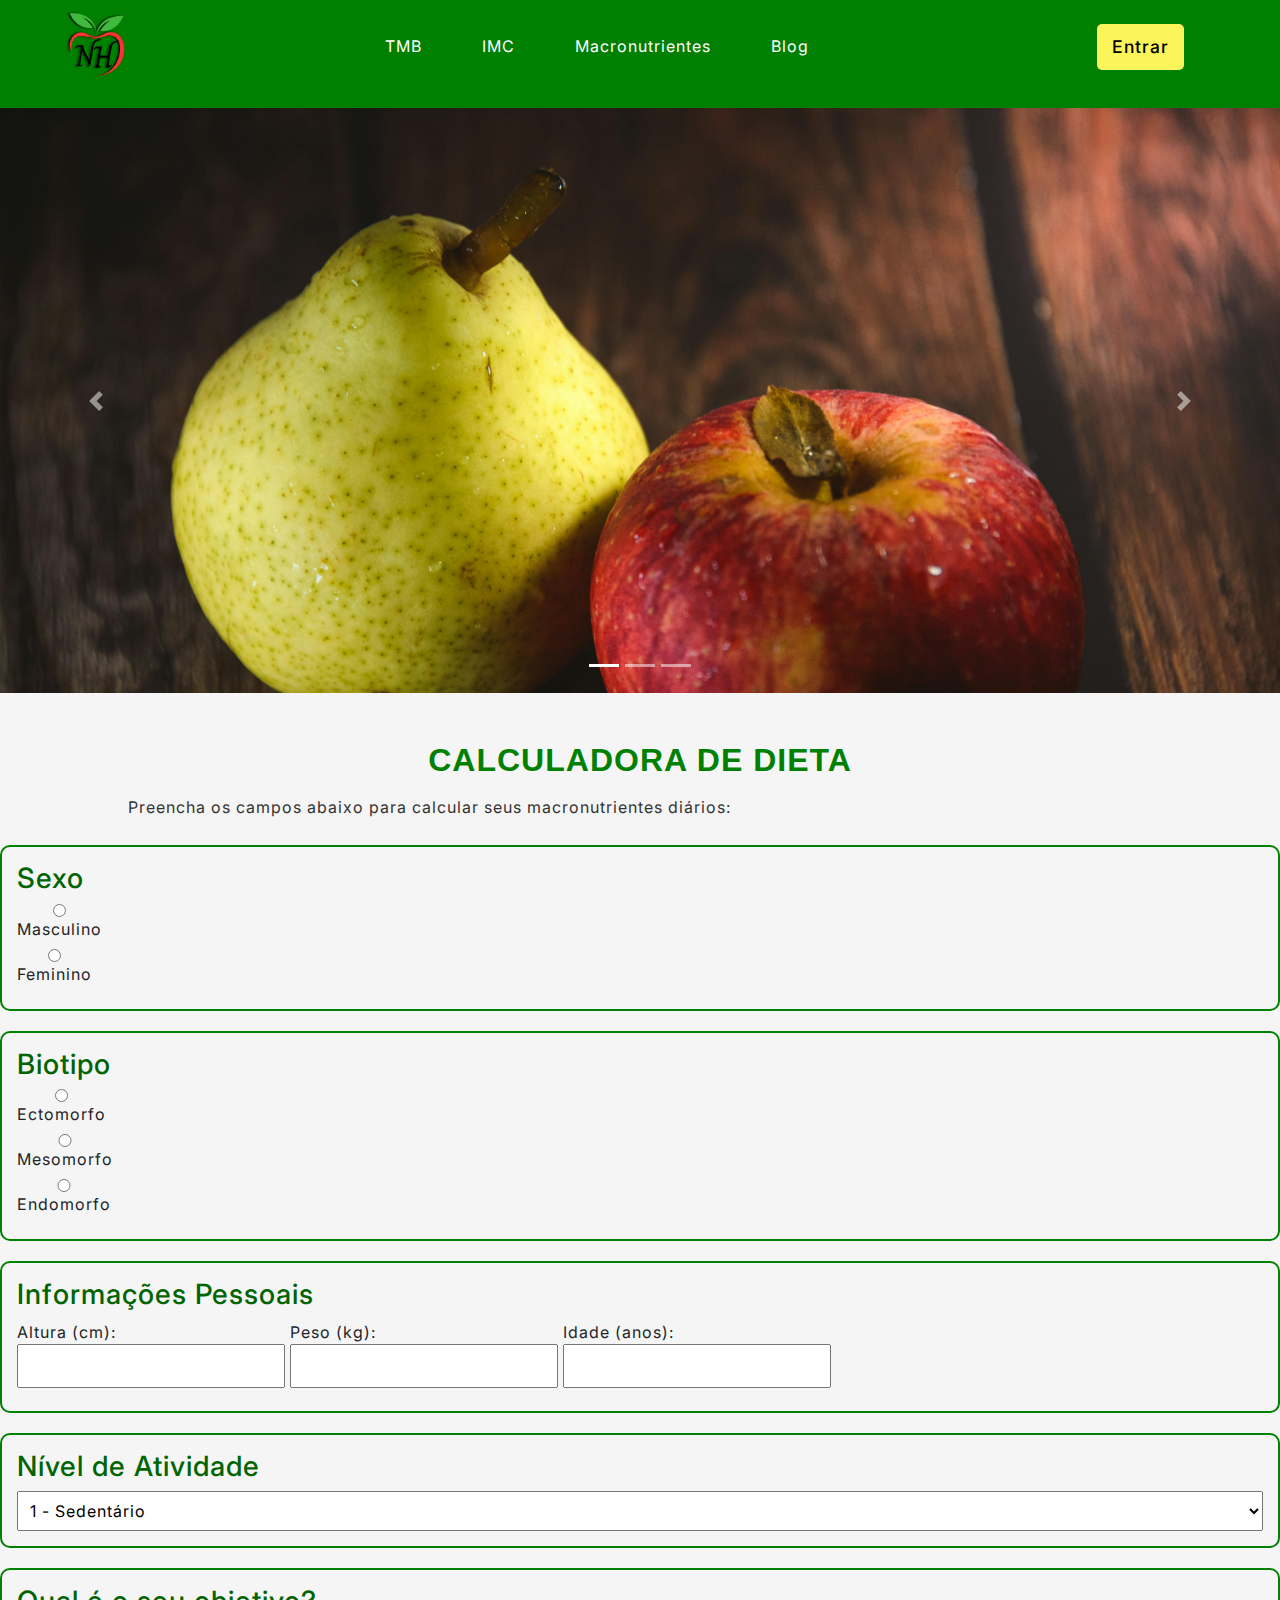
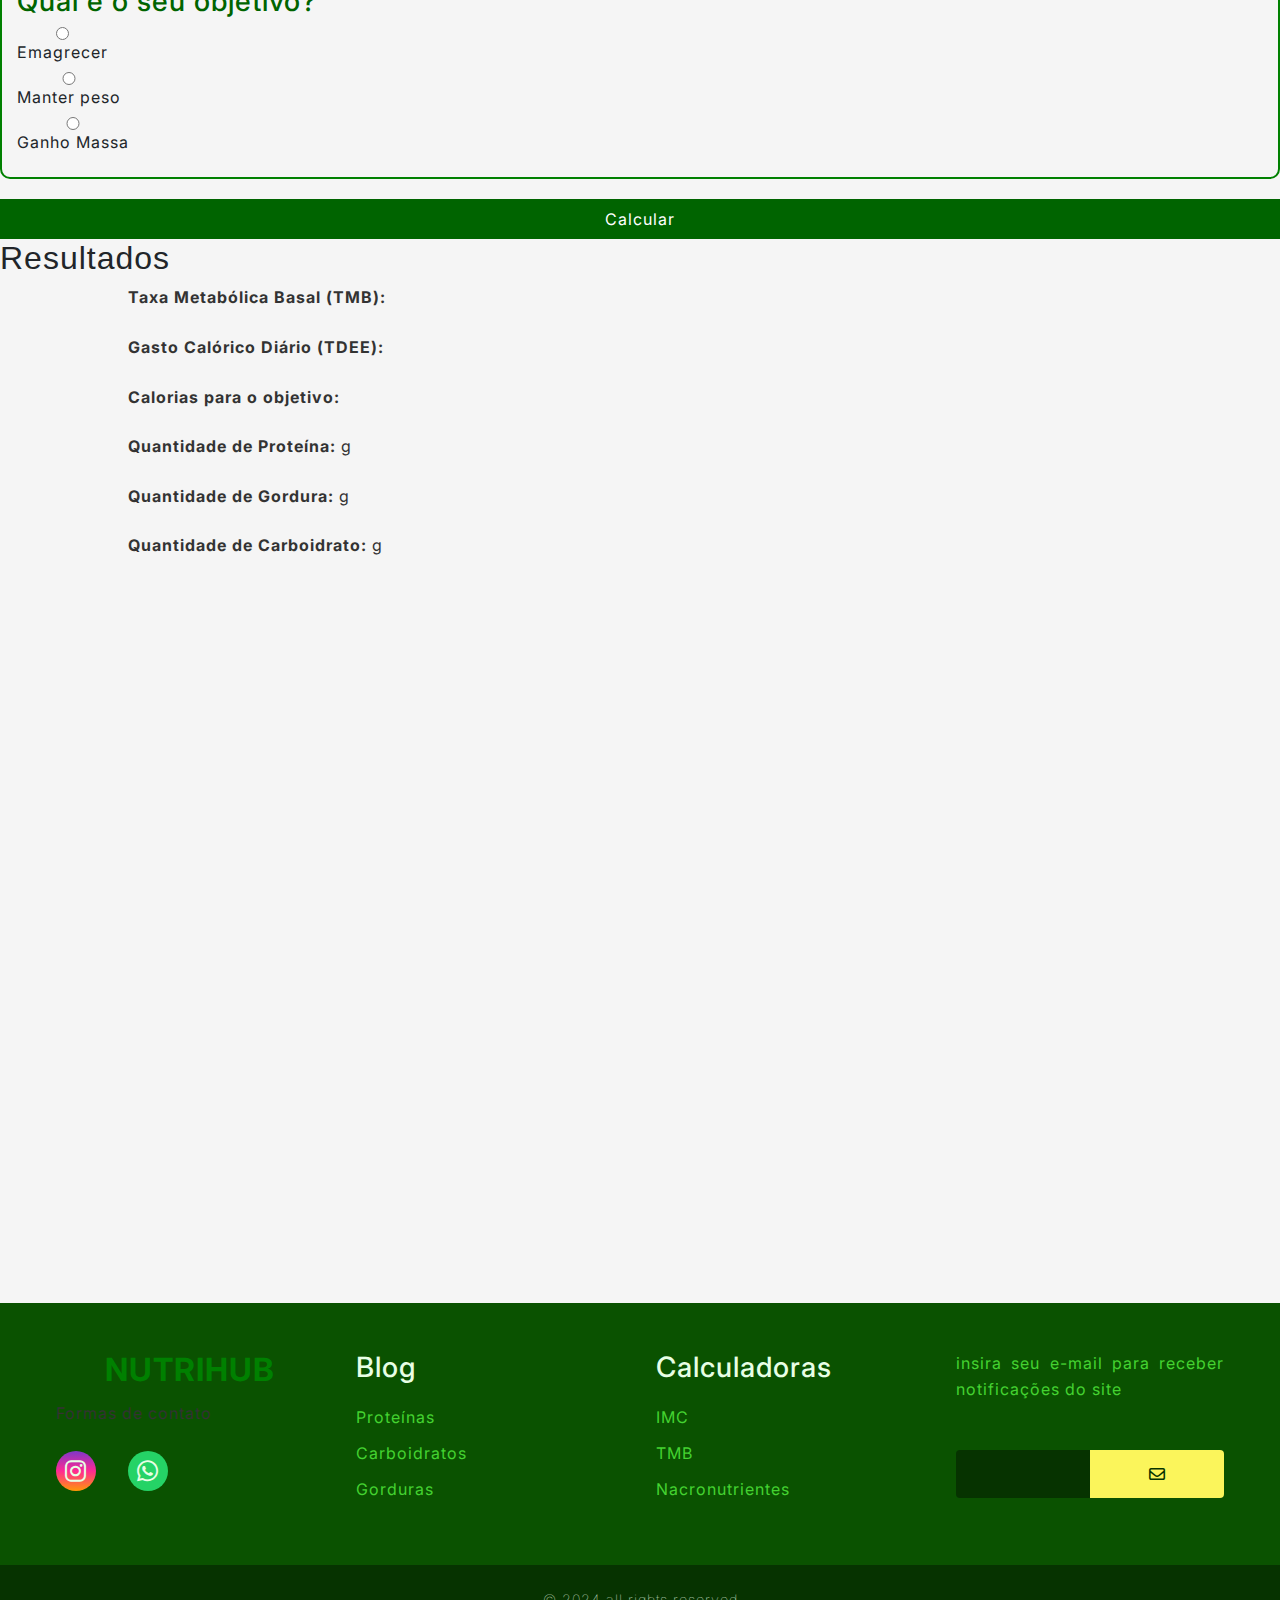
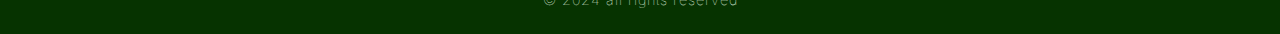
<file: calculadoradietaflexivel.html>
<!DOCTYPE html>
<html lang="pt-br">

<head>
    <meta charset="UTF-8">
    <meta http-equiv="X-UA-Compatible" content="IE=edge">
    <meta name="viewport" content="width=device-width, initial-scale=1.0">
    <title>NutriHUB - Calculadora de Dieta</title>
    <style>

        .form-section {
            border: 2px solid green;
            padding: 15px;
            margin-bottom: 20px;
            border-radius: 10px;
        }

        .form-section h3 {
            color: darkgreen;
        }

        input, select, button {
            margin-top: 10px;
            display: block;
            width: 100%;
            padding: 8px;
            font-size: 14px;
        }

        button {
            background-color: darkgreen;
            color: white;
            border: none;
            cursor: pointer;
            border-radius: 5px;
        }

        button:hover {
            background-color: green;
        }
    </style>

    <meta charset="UTF-8">
    <meta http-equiv="X-UA-Compatible" content="IE=edge">
    <meta name="viewport" content="width=device-width, initial-scale=1.0">

    <!--(Gabriel H.) Links do BootStrap -->
    <link rel="stylesheet" href="https://cdn.jsdelivr.net/npm/bootstrap@4.0.0/dist/css/bootstrap.min.css"
        integrity="sha384-Gn5384xqQ1aoWXA+058RXPxPg6fy4IWvTNh0E263XmFcJlSAwiGgFAW/dAiS6JXm" crossorigin="anonymous">

    <script src="https://code.jquery.com/jquery-3.2.1.slim.min.js"
        integrity="sha384-KJ3o2DKtIkvYIK3UENzmM7KCkRr/rE9/Qpg6aAZGJwFDMVNA/GpGFF93hXpG5KkN"
        crossorigin="anonymous"></script>
    <script src="https://cdn.jsdelivr.net/npm/popper.js@1.12.9/dist/umd/popper.min.js"
        integrity="sha384-ApNbgh9B+Y1QKtv3Rn7W3mgPxhU9K/ScQsAP7hUibX39j7fakFPskvXusvfa0b4Q"
        crossorigin="anonymous"></script>
    <script src="https://cdn.jsdelivr.net/npm/bootstrap@4.0.0/dist/js/bootstrap.min.js"
        integrity="sha384-JZR6Spejh4U02d8jOt6vLEHfe/JQGiRRSQQxSfFWpi1MquVdAyjUar5+76PVCmYl"
        crossorigin="anonymous"></script>
    <!--(Gabriel H.) Fim dos links do BootStrap -->

    <link rel="stylesheet" href="https://cdnjs.cloudflare.com/ajax/libs/font-awesome/6.6.0/css/all.min.css" />
    <!--(João Paulo) aqui eu to colocando um href para usar os ícones do fontawesome.com para fazer o ícone do instagram no footer-->

    <link rel="stylesheet" href="style.css" type="text/css">

    <title>NutriHUB</title>
</head>

<body>

    <header>
        <!--(Gabriel H.) Dentro desse <header> está a barra de navegação da página, adequada para desktop e mobile -->
        <nav class="nav-bar"> <!--(Gabriel H.) Código usado para a exibição se enquadrar aos computadores -->
            <div class="logo"> <!--(Richard)Aqui estou colocando a imagem e classificando ela -->
                <a href="index.html"><!--(João Paulo) aqui eu coloquei um href para a página inicial na logo pra ficar clicável-->
                    <img src="nh.jpg" alt="Logo">
                </a>
            </div>
            <div class="nav-list">
                <ul>
                    <li class="nav-item"><a href="tmb.html" class="nav-link">TMB</a></li>
                    <li class="nav-item"><a href="imc.html" class="nav-link">IMC</a></li>
                    <li class="nav-item"><a href="calculadora_dieta_flexivel.html" class="nav-link">Macronutrientes</a></li>
                    <li class="nav-item"><a href="blog.html" class="nav-link">Blog</a></li>
                </ul>
            </div>
            <div class="login-button">
                <button><a href="#">Entrar</a></button>
            </div> <!--(Gabriel H.) Fim do código usado para a exibição em computadores -->

            <!--(Gabriel H.) Código usado para a exibição se enquadrar aos celulares-->
            <div class="mobile-menu-icon">
                <button onclick="menuShow()"><img class="icon" src="menu_white_36dp.svg"
                        alt="X"></button>
            </div>
        </nav>
        <div class="mobile-menu">
            <ul>
                <li class="nav-item"><a href="tmb.html" class="nav-link">TMB</a></li>
                    <li class="nav-item"><a href="imc.html" class="nav-link">IMC</a></li>
                    <li class="nav-item"><a href="calculadora_dieta_flexivel.html" class="nav-link">Macronutrientes</a></li>
                    <li class="nav-item"><a href="blog.html" class="nav-link">Blog</a></li>
            </ul>

            <div class="login-button">
                <button><a href="#">Entrar</a></button>
            </div>
        </div><!--(Gabriel H.) Fim do código usado para a exibição em celulares/tablets -->
    </header> <!--(Gabriel H.) Fim do Header -->


    <!--(Gabriel H.) Banner rotativo(carrossel) -->
    <div id="carouselExampleIndicators" class="carousel slide" data-ride="carousel">
        <ol class="carousel-indicators">
            <li data-target="#carouselExampleIndicators" data-slide-to="0" class="active"></li>
            <li data-target="#carouselExampleIndicators" data-slide-to="1"></li>
            <li data-target="#carouselExampleIndicators" data-slide-to="2"></li>
        </ol>
        <div class="carousel-inner">
            <div class="carousel-item active">
                <img id="carrossel" src="img01.jpg" alt="Imagem1">
            </div>
            <div class="carousel-item">
                <img id="carrossel" src="img02.jpg" alt="Imagem2">
            </div>
            <div class="carousel-item">
                <img id="carrossel" src="img03.jpg" alt="Imagem3">
            </div>
        </div>
        <a class="carousel-control-prev" href="#carouselExampleIndicators" role="button" data-slide="prev">
            <span class="carousel-control-prev-icon" aria-hidden="true"></span>
            <span class="sr-only">Previous</span>
        </a>
        <a class="carousel-control-next" href="#carouselExampleIndicators" role="button" data-slide="next">
            <span class="carousel-control-next-icon" aria-hidden="true"></span>
            <span class="sr-only">Next</span>
        </a>
    </div>
    <!--(Gabriel H.) Fim do banner rotativo(carrossel) -->

         <br><br>
    






    <h1>Calculadora de Dieta</h1>
    <p>Preencha os campos abaixo para calcular seus macronutrientes diários:</p>

    <!-- Formulário -->
    <form id="calculadoraDieta">
        <div class="form-section">
            <h3>Sexo</h3>
            <label><input type="radio" name="sexo" value="Masculino" required> Masculino</label> <br>
            <label><input type="radio" name="sexo" value="Feminino"> Feminino</label>
        </div>

        <div class="form-section">
            <h3>Biotipo</h3>
            <label><input type="radio" name="biotipo" value="Ectomorfo" required> Ectomorfo</label> <br>
            <label><input type="radio" name="biotipo" value="Mesomorfo"> Mesomorfo</label> <br>
            <label><input type="radio" name="biotipo" value="Endomorfo"> Endomorfo</label>
        </div>

        <div class="form-section">
            <h3>Informações Pessoais</h3>
            <label>Altura (cm): <input type="number" id="altura" required></label>
            <label>Peso (kg): <input type="number" id="peso" required></label>
            <label>Idade (anos): <input type="number" id="idade" required></label>
        </div>

        <div class="form-section">
            <h3>Nível de Atividade</h3>
            <select id="atividade" required>
                <option value="1.2">1 - Sedentário</option>
                <option value="1.375">2 - Atividade Leve</option>
                <option value="1.55">3 - Atividade Moderada</option>
                <option value="1.725">4 - Atividade Intensa</option>
                <option value="1.99">5 - Atividade Muito Intensa</option>
            </select>
        </div>

        <div class="form-section">
            <h3>Qual é o seu objetivo?</h3>
            <label><input type="radio" name="objetivo" value="emagrecer" required> Emagrecer</label> <br>
            <label><input type="radio" name="objetivo" value="manter"> Manter peso</label> <br>
            <label><input type="radio" name="objetivo" value="ganhar"> Ganho Massa</label>
        </div>

        <button type="button" onclick="calcularMacros()">Calcular</button>
    </form>

    <h2>Resultados</h2>
    <p><b>Taxa Metabólica Basal (TMB):</b> <span id="tmb"></span></p>
    <p><b>Gasto Calórico Diário (TDEE):</b> <span id="tdee"></span></p>
    <p><b>Calorias para o objetivo:</b> <span id="caloriasObjetivo"></span></p>
    <p><b>Quantidade de Proteína:</b> <span id="proteina"></span> g</p>
    <p><b>Quantidade de Gordura:</b> <span id="gordura"></span> g</p>
    <p><b>Quantidade de Carboidrato:</b> <span id="carboidrato"></span> g</p>

    <script>
        function calcularMacros() {
            // Coletar dados
            const peso = parseFloat(document.getElementById("peso").value);
            const altura = parseFloat(document.getElementById("altura").value);
            const idade = parseInt(document.getElementById("idade").value);
            const nivelAtividade = parseFloat(document.getElementById("atividade").value);
            const objetivo = document.querySelector('input[name="objetivo"]:checked').value;

            // Taxa Metabólica Basal (Harris-Benedict)
            let tmb = 10 * peso + 6.25 * altura - 5 * idade;
            tmb += document.querySelector('input[name="sexo"]:checked').value === "Masculino" ? 5 : -161;

            // TDEE
            const tdee = tmb * nivelAtividade;

            // Ajuste de calorias para o objetivo
            let caloriasObjetivo = tdee;
            if (objetivo === "emagrecer") caloriasObjetivo -= 500;
            if (objetivo === "ganhar") caloriasObjetivo += 500;

            // Macronutrientes
            const proteina = peso * 2; // 2g por kg
            const gordura = peso * 1; // 1g por kg
            const carboidratos = (caloriasObjetivo - (proteina * 4 + gordura * 9)) / 4;

            // Exibir resultados
            document.getElementById("tmb").innerText = tmb.toFixed(2) + " kcal";
            document.getElementById("tdee").innerText = tdee.toFixed(2) + " kcal";
            document.getElementById("caloriasObjetivo").innerText = caloriasObjetivo.toFixed(2) + " kcal";
            document.getElementById("proteina").innerText = proteina.toFixed(2);
            document.getElementById("gordura").innerText = gordura.toFixed(2);
            document.getElementById("carboidrato").innerText = carboidratos.toFixed(2);
        }
    </script>


<!--(João Paulo)código usado para a exibição do footer responsivo-->
<main></main>
<footer>
    <div class="main-container" id="footer_content">
        <div id="footer_contacts">
            <h1>NutriHub</h1>
            <p>Formas de contato</p>

            <div id="footer_social_media">
                <a href="#" class="footer-link" id="instagram">
                    <i class="fa-brands fa-instagram"></i><!--aqui é o ícone do instagram-->
                </a>

                <a href="#" class="footer-link" id="whatsapp">
                    <i class="fa-brands fa-whatsapp"></i>
                </a>
            </div>
        </div>
        <ul class="footer-list">
            <li>
                <h3>Blog</h3><!--isso é mutável-->
            </li>
            <li>
                <a href="#" class="footer-link">Proteínas</a>
            </li>
            <li>
                <a href="#" class="footer-link">Carboidratos</a>
            </li>
            <li>
                <a href="#" class="footer-link">Gorduras</a>
            </li>
        </ul>
        <ul class="footer-list">
            <li>
                <h3>Calculadoras</h3><!--também mutável-->
            </li>
            <li>
                <a href="imc.html" class="footer-link">IMC</a>
            </li>
            <li>
                <a href="tmb.html" class="footer-link">TMB</a>
            </li>
            <li>
                <a href="calculadora_dieta_flexivel.html" class="footer-link">Nacronutrientes</a>
            </li>
        </ul>

        <div id="footer_subscribe">
            

            <p>insira seu e-mail para receber notificações do site</p>

            <div id="input_group">
                <input type="email" id="email">
                <button>
                    <i class="fa-regular fa-envelope"></i>
                </button>
            </div>
        </div>
    </div>

    <div id="footer_copyright">
        &#169; 2024 all rights reserved
    </div>

</footer>

</body>

</html>
</file>
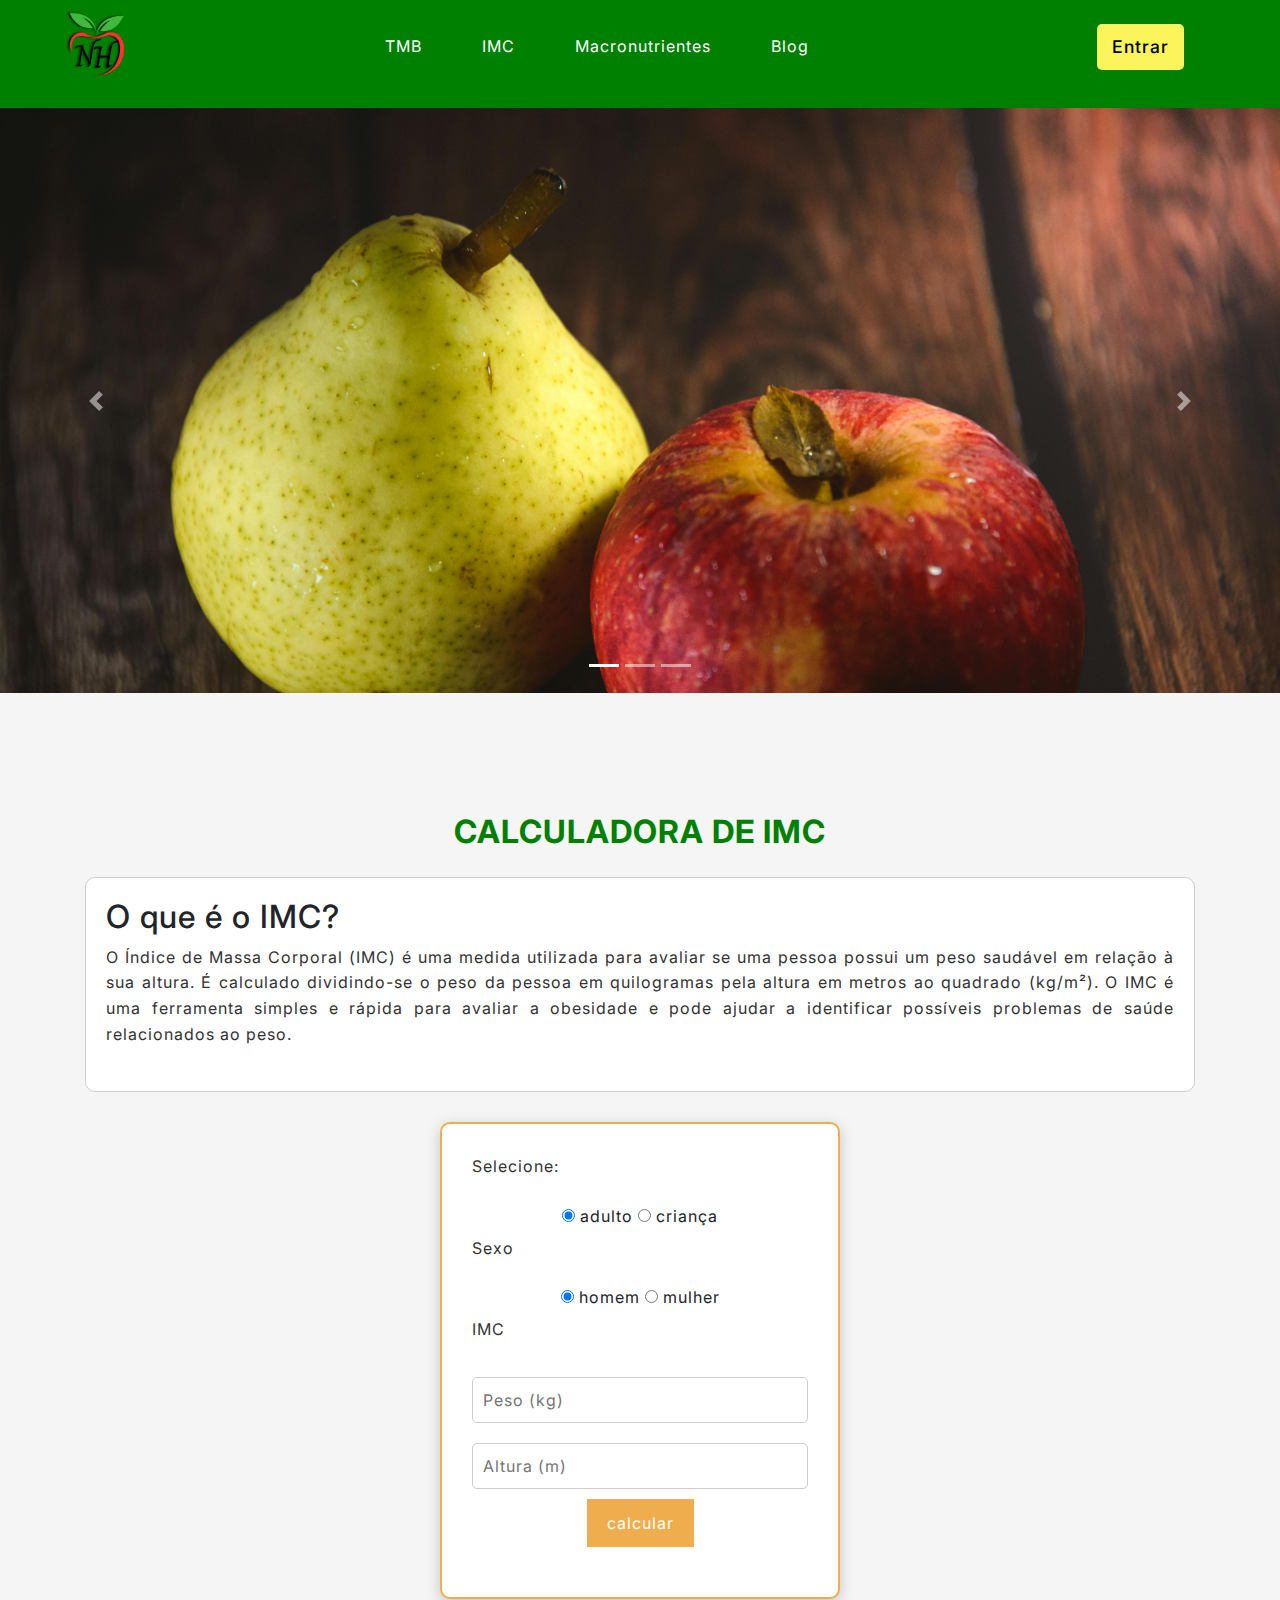
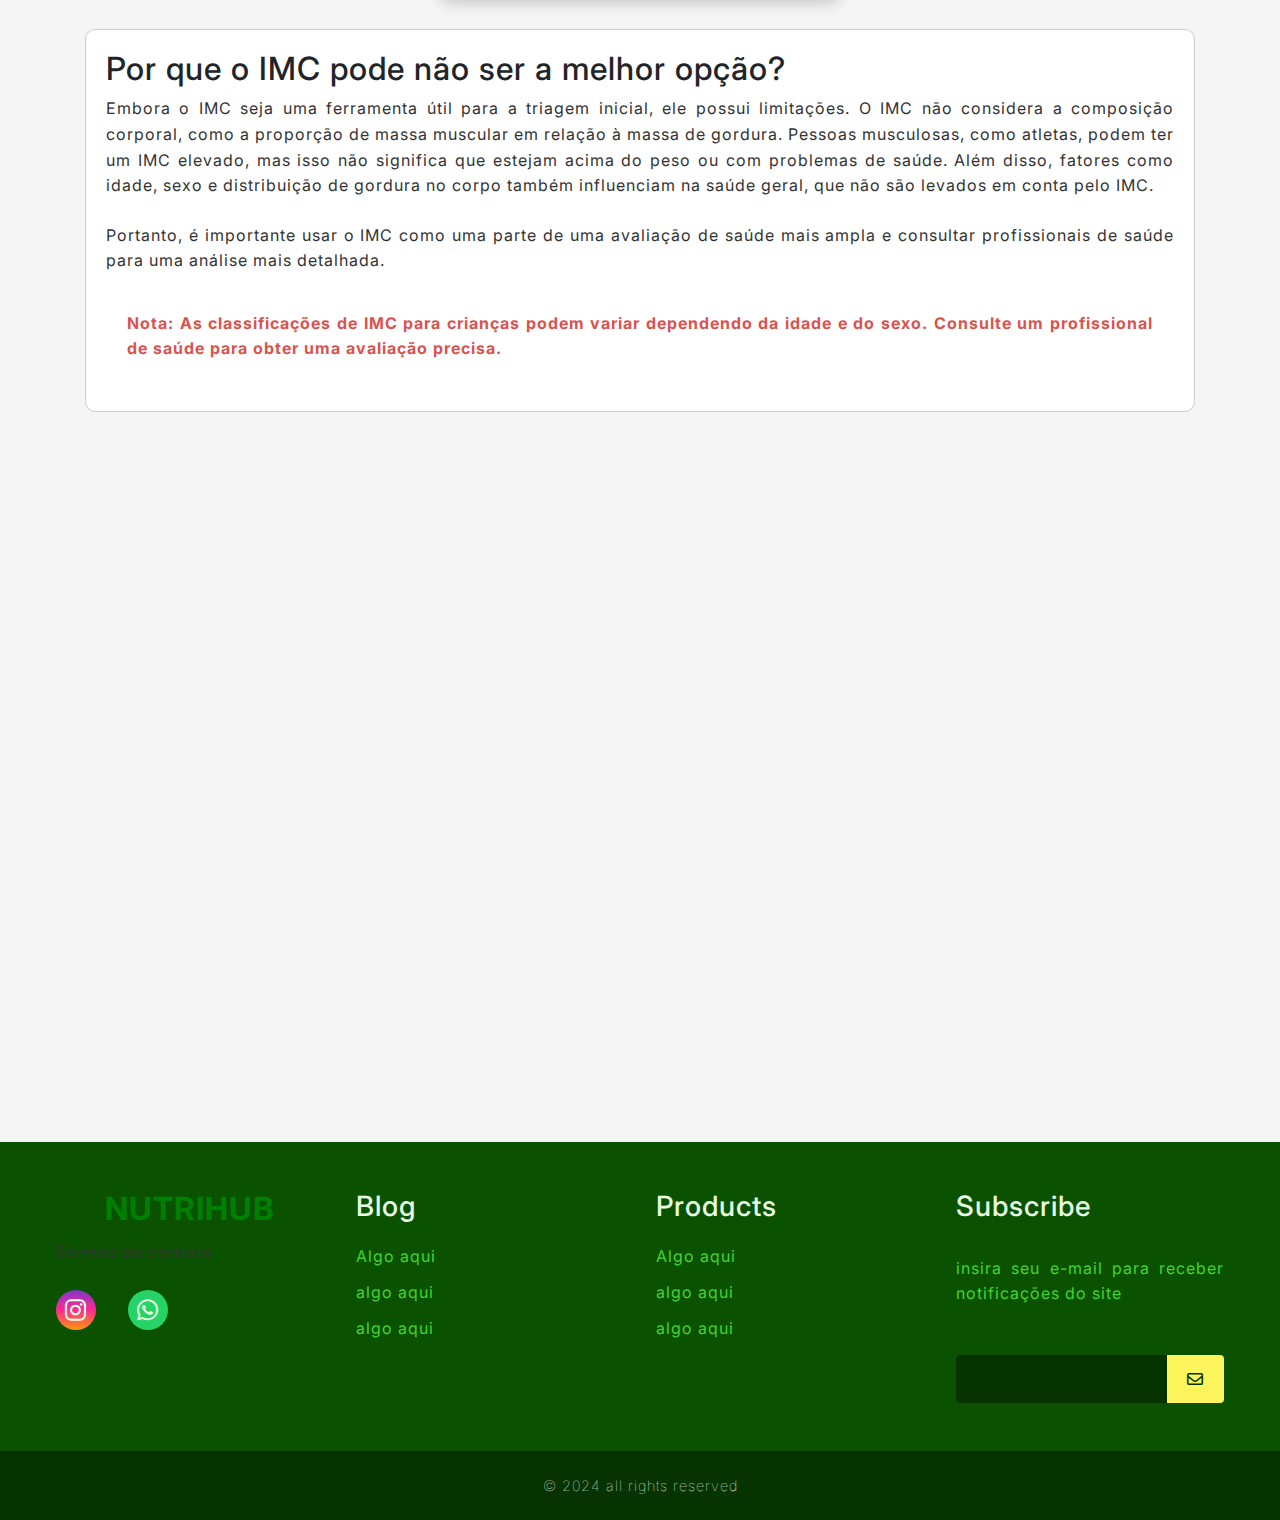
<file: imc.html>
<!DOCTYPE html>
    <html lang="pt-br">
    
    <head>
        <meta charset="UTF-8">
        <meta http-equiv="X-UA-Compatible" content="IE=edge">
        <meta name="viewport" content="width=device-width, initial-scale=1.0">

        <!-- Chamadas do Abner: -->
        <link rel="stylesheet" href="styles.css">
        <link href="https://fonts.googleapis.com/css2?family=Roboto:wght@400;500;700&display=swap" rel="stylesheet">
    
    
        <!--(Gabriel H.) Links do BootStrap -->
        <link rel="stylesheet" href="https://cdn.jsdelivr.net/npm/bootstrap@4.0.0/dist/css/bootstrap.min.css"
            integrity="sha384-Gn5384xqQ1aoWXA+058RXPxPg6fy4IWvTNh0E263XmFcJlSAwiGgFAW/dAiS6JXm" crossorigin="anonymous">
    
        <script src="https://code.jquery.com/jquery-3.2.1.slim.min.js"
            integrity="sha384-KJ3o2DKtIkvYIK3UENzmM7KCkRr/rE9/Qpg6aAZGJwFDMVNA/GpGFF93hXpG5KkN"
            crossorigin="anonymous"></script>
        <script src="https://cdn.jsdelivr.net/npm/popper.js@1.12.9/dist/umd/popper.min.js"
            integrity="sha384-ApNbgh9B+Y1QKtv3Rn7W3mgPxhU9K/ScQsAP7hUibX39j7fakFPskvXusvfa0b4Q"
            crossorigin="anonymous"></script>
        <script src="https://cdn.jsdelivr.net/npm/bootstrap@4.0.0/dist/js/bootstrap.min.js"
            integrity="sha384-JZR6Spejh4U02d8jOt6vLEHfe/JQGiRRSQQxSfFWpi1MquVdAyjUar5+76PVCmYl"
            crossorigin="anonymous"></script>
        <!--(Gabriel H.) Fim dos links do BootStrap -->
    
        <link rel="stylesheet" href="https://cdnjs.cloudflare.com/ajax/libs/font-awesome/6.6.0/css/all.min.css" />
        <!--(João Paulo) aqui eu to colocando um href para usar os ícones do fontawesome.com para fazer o ícone do instagram no footer-->
    
        <link rel="stylesheet" href="style.css" type="text/css">
    
        <title>Calculadora de IMC</title>
    </head>
    
    <body>
    
        <header>
            <!--(Gabriel H.) Dentro desse <header> está a barra de navegação da página, adequada para desktop e mobile -->
            <nav class="nav-bar"> <!--(Gabriel H.) Código usado para a exibição se enquadrar aos computadores -->
                <div class="logo"> <!--(Richard)Aqui estou colocando a imagem e classificando ela -->
                    <a href="index.html"><!--(João Paulo) aqui eu coloquei um href para a página inicial na logo pra ficar clicável-->
                        <img src="nh.jpg" alt="Logo">
                    </a>
                </div>
                <div class="nav-list">
                    <ul>
                        <li class="nav-item"><a href="tmb.html" class="nav-link">TMB</a></li>
                        <li class="nav-item"><a href="imc.html" class="nav-link">IMC</a></li>
                        <li class="nav-item"><a href="calculadora_dieta_flexivel.html" class="nav-link">Macronutrientes</a></li>
                        <li class="nav-item"><a href="blog.html" class="nav-link">Blog</a></li>
                    </ul>
                </div>
                <div class="login-button">
                    <button><a href="#">Entrar</a></button>
                </div> <!--(Gabriel H.) Fim do código usado para a exibição em computadores -->
    
                <!--(Gabriel H.) Código usado para a exibição se enquadrar aos celulares-->
                <div class="mobile-menu-icon">
                    <button onclick="menuShow()"><img class="icon" src="menu_white_36dp.svg"
                            alt="X"></button>
                </div>
            </nav>
            <div class="mobile-menu">
                <ul>
                    <li class="nav-item"><a href="tmb.html" class="nav-link">TMB</a></li>
                        <li class="nav-item"><a href="imc.html" class="nav-link">IMC</a></li>
                        <li class="nav-item"><a href="calculadora_dieta_flexivel.html" class="nav-link">Macronutrientes</a></li>
                        <li class="nav-item"><a href="blog.html" class="nav-link">Blog</a></li>
                </ul>
    
                <div class="login-button">
                    <button><a href="#">Entrar</a></button>
                </div>
            </div><!--(Gabriel H.) Fim do código usado para a exibição em celulares/tablets -->
        </header> <!--(Gabriel H.) Fim do Header -->
    
        <script src="script.js"></script>
    
        <!--(Gabriel H.) Banner rotativo(carrossel) -->
        <div id="carouselExampleIndicators" class="carousel slide" data-ride="carousel">
            <ol class="carousel-indicators">
                <li data-target="#carouselExampleIndicators" data-slide-to="0" class="active"></li>
                <li data-target="#carouselExampleIndicators" data-slide-to="1"></li>
                <li data-target="#carouselExampleIndicators" data-slide-to="2"></li>
            </ol>
            <div class="carousel-inner">
                <div class="carousel-item active">
                    <img id="carrossel" src="img01.jpg" alt="Imagem1">
                </div>
                <div class="carousel-item">
                    <img id="carrossel" src="img02.jpg" alt="Imagem2">
                </div>
                <div class="carousel-item">
                    <img id="carrossel" src="img03.jpg" alt="Imagem3">
                </div>
            </div>
            <a class="carousel-control-prev" href="#carouselExampleIndicators" role="button" data-slide="prev">
                <span class="carousel-control-prev-icon" aria-hidden="true"></span>
                <span class="sr-only">Previous</span>
            </a>
            <a class="carousel-control-next" href="#carouselExampleIndicators" role="button" data-slide="next">
                <span class="carousel-control-next-icon" aria-hidden="true"></span>
                <span class="sr-only">Next</span>
            </a>
        </div>
        <!--(Gabriel H.) Fim do banner rotativo(carrossel) -->


<br><br><br><br><br>


<!--(Abner) códigos do imc -->
    <div class="container">
        <h1>Calculadora de IMC</h1>
        
        <section class="info">
            <h2>O que é o IMC?</h2>
            <p>
                O Índice de Massa Corporal (IMC) é uma medida utilizada para avaliar se uma pessoa possui um peso saudável em relação à sua altura. É calculado dividindo-se o peso da pessoa em quilogramas pela altura em metros ao quadrado (kg/m²). O IMC é uma ferramenta simples e rápida para avaliar a obesidade e pode ajudar a identificar possíveis problemas de saúde relacionados ao peso.
            </p>
        </section>

        <div class="calculator">
            <div class="selecione">
                <p>Selecione:</p>
                <label>
                    <input type="radio" name="idade" id="adulto" checked> 
                    <span class="custom-checkbox adulto">adulto</span>
                </label>
                <label>
                    <input type="radio" name="idade" id="crianca"> 
                    <span class="custom-checkbox crianca">criança</span>
                </label>
            </div>

            <div class="sexo">
                <p>Sexo</p>
                <label>
                    <input type="radio" name="sexo" id="homem" checked> 
                    <span class="custom-checkbox homem">homem</span>
                </label>
                <label>
                    <input type="radio" name="sexo" id="mulher"> 
                    <span class="custom-checkbox mulher">mulher</span>
                </label>
            </div>

            <div class="imc">
                <p>IMC</p>
                <input type="number" id="peso" placeholder="Peso (kg)">
                <input type="text" id="altura" maxlength="4" oninput="formatarAltura(this)" placeholder="Altura (m)">
            </div>

            <button onclick="calcularIMC()">calcular</button>
            <div class="resultado" id="resultado"></div>
        </div>

        <section class="consideracoes">
            <h2>Por que o IMC pode não ser a melhor opção?</h2>
            <p>
                Embora o IMC seja uma ferramenta útil para a triagem inicial, ele possui limitações. O IMC não considera a composição corporal, como a proporção de massa muscular em relação à massa de gordura. Pessoas musculosas, como atletas, podem ter um IMC elevado, mas isso não significa que estejam acima do peso ou com problemas de saúde. Além disso, fatores como idade, sexo e distribuição de gordura no corpo também influenciam na saúde geral, que não são levados em conta pelo IMC.
            </p>
            <p>
                Portanto, é importante usar o IMC como uma parte de uma avaliação de saúde mais ampla e consultar profissionais de saúde para uma análise mais detalhada.
            </p>
            <p class="alert">Nota: As classificações de IMC para crianças podem variar dependendo da idade e do sexo. Consulte um profissional de saúde para obter uma avaliação precisa.</p>
        </section>
        
    </div>
    
    <script src="script.js"></script>



     <!--(João Paulo)código usado para a exibição do footer responsivo-->
     <main></main>
     <footer>
         <div class="main-container" id="footer_content">
             <div id="footer_contacts">
                 <h1>NutriHub</h1>
                 <p>Formas de contato</p>
 
                 <div id="footer_social_media">
                     <a href="#" class="footer-link" id="instagram">
                         <i class="fa-brands fa-instagram"></i><!--aqui é o ícone do instagram-->
                     </a>
 
                     <a href="#" class="footer-link" id="whatsapp">
                         <i class="fa-brands fa-whatsapp"></i>
                     </a>
                 </div>
             </div>
             <ul class="footer-list">
                 <li>
                     <h3>Blog</h3><!--isso é mutável-->
                 </li>
                 <li>
                     <a href="#" class="footer-link">Algo aqui</a>
                 </li>
                 <li>
                     <a href="#" class="footer-link">algo aqui</a>
                 </li>
                 <li>
                     <a href="#" class="footer-link">algo aqui</a>
                 </li>
             </ul>
             <ul class="footer-list">
                 <li>
                     <h3>Products</h3><!--também mutável-->
                 </li>
                 <li>
                     <a href="#" class="footer-link">Algo aqui</a>
                 </li>
                 <li>
                     <a href="#" class="footer-link">algo aqui</a>
                 </li>
                 <li>
                     <a href="#" class="footer-link">algo aqui</a>
                 </li>
             </ul>
 
             <div id="footer_subscribe">
                 <h3>Subscribe</h3>
 
                 <p>insira seu e-mail para receber notificações do site</p>
 
                 <div id="input_group">
                     <input type="email" id="email">
                     <button>
                         <i class="fa-regular fa-envelope"></i>
                     </button>
                 </div>
             </div>
         </div>
 
         <div id="footer_copyright">
             &#169; 2024 all rights reserved
         </div>
 
     </footer>
 
 </body>
 
 </html>
</file>
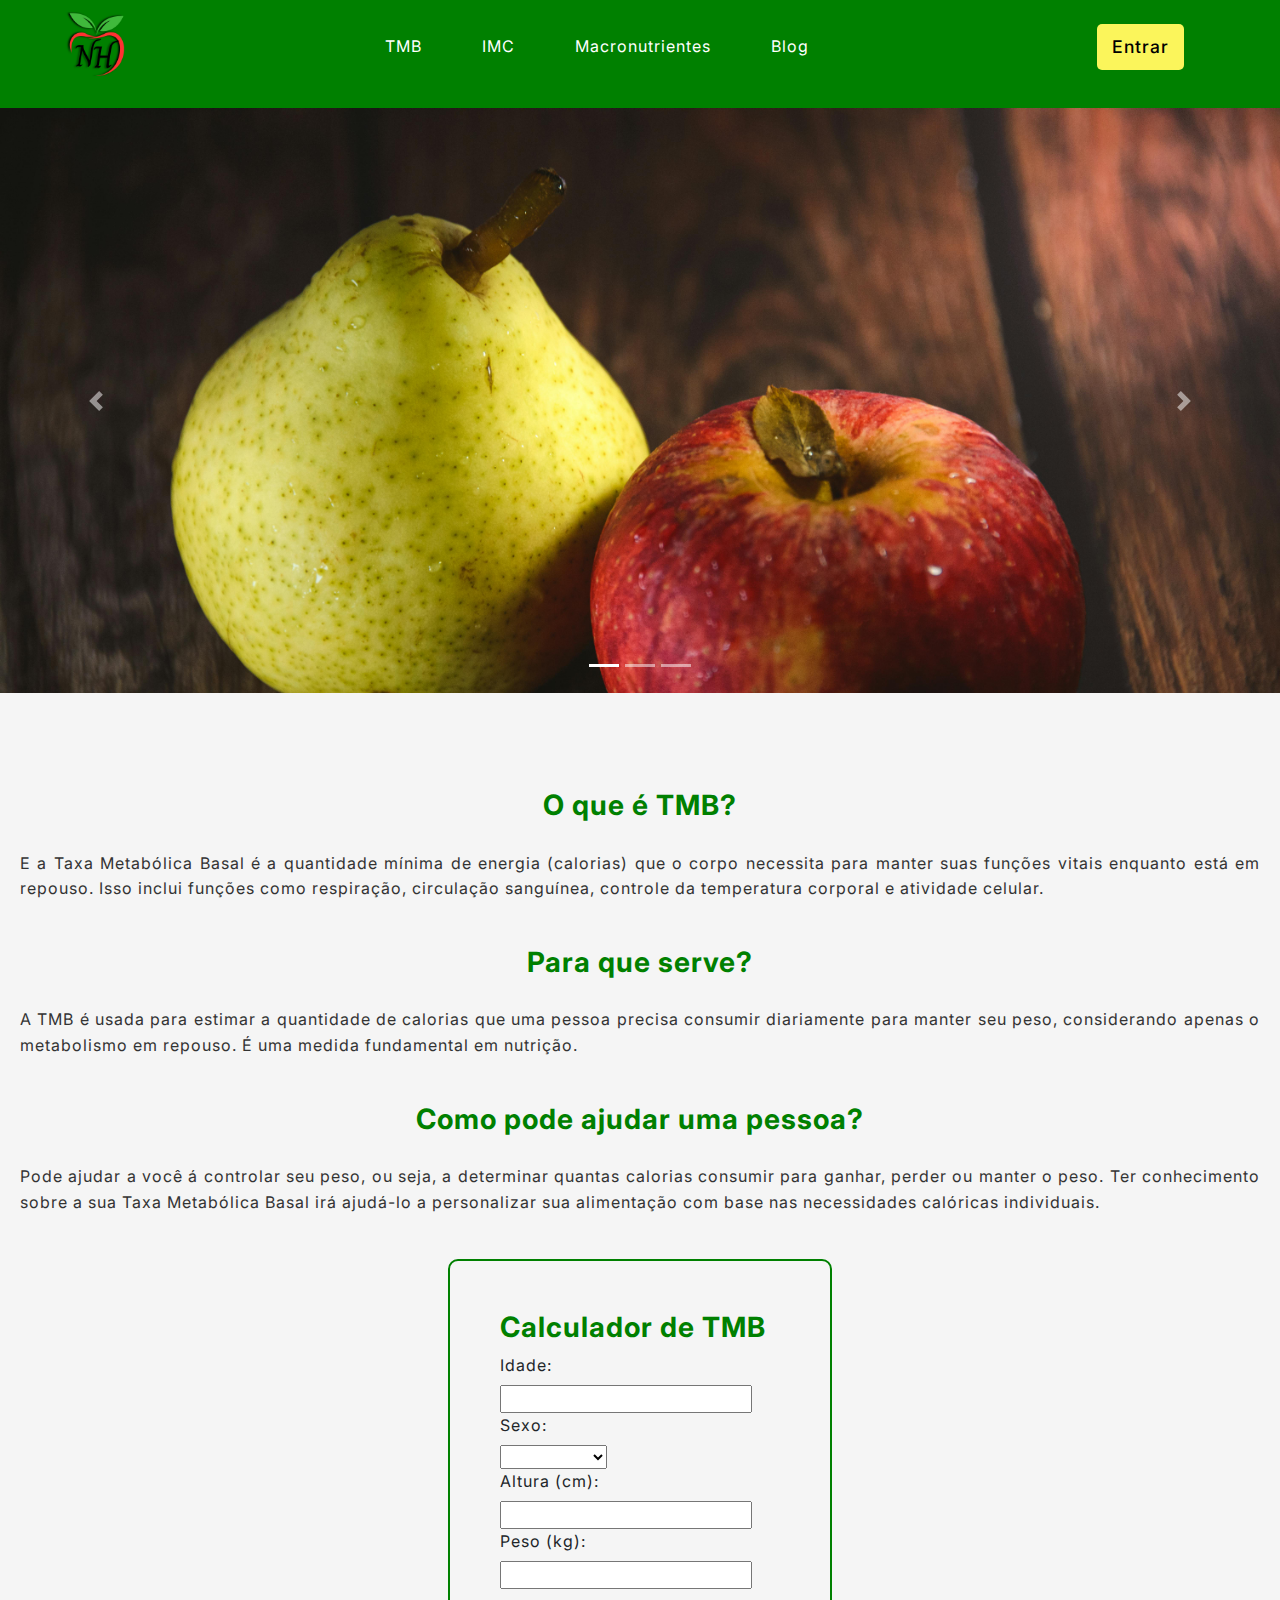
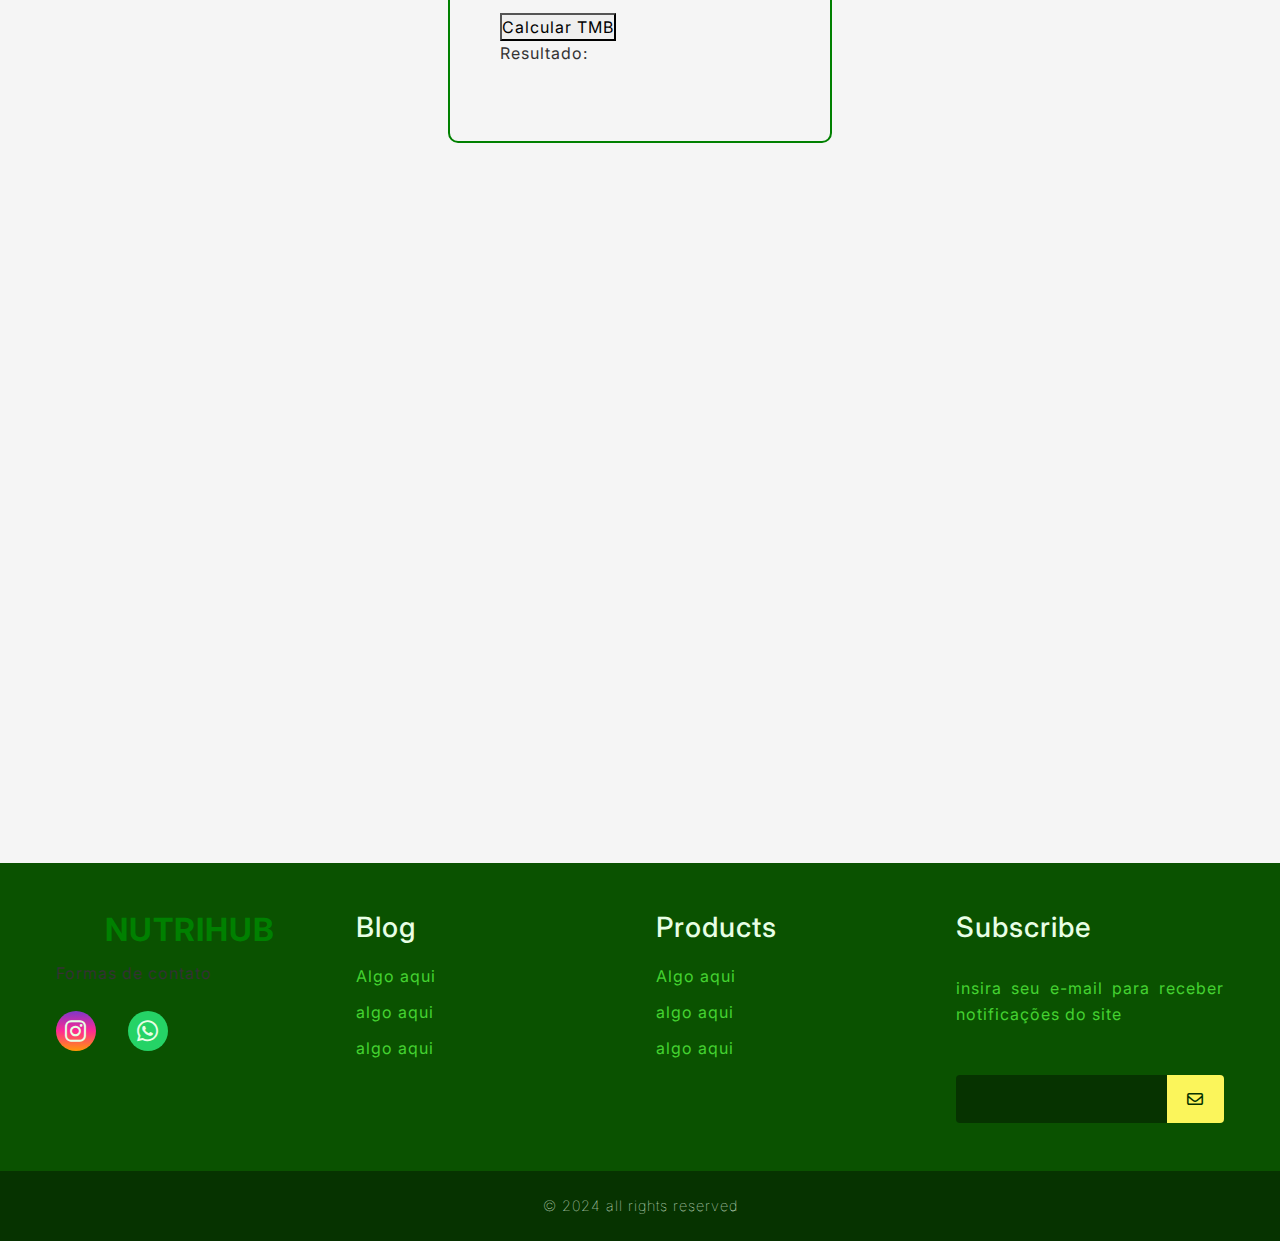
<file: tmb.html>
<!DOCTYPE html>
<html lang="pt-br">

<head>
    <meta charset="UTF-8">
    <meta http-equiv="X-UA-Compatible" content="IE=edge">
    <meta name="viewport" content="width=device-width, initial-scale=1.0">

    <!--(Gabriel H.) Links do BootStrap -->
    <link rel="stylesheet" href="https://cdn.jsdelivr.net/npm/bootstrap@4.0.0/dist/css/bootstrap.min.css"
        integrity="sha384-Gn5384xqQ1aoWXA+058RXPxPg6fy4IWvTNh0E263XmFcJlSAwiGgFAW/dAiS6JXm" crossorigin="anonymous">

    <script src="https://code.jquery.com/jquery-3.2.1.slim.min.js"
        integrity="sha384-KJ3o2DKtIkvYIK3UENzmM7KCkRr/rE9/Qpg6aAZGJwFDMVNA/GpGFF93hXpG5KkN"
        crossorigin="anonymous"></script>
    <script src="https://cdn.jsdelivr.net/npm/popper.js@1.12.9/dist/umd/popper.min.js"
        integrity="sha384-ApNbgh9B+Y1QKtv3Rn7W3mgPxhU9K/ScQsAP7hUibX39j7fakFPskvXusvfa0b4Q"
        crossorigin="anonymous"></script>
    <script src="https://cdn.jsdelivr.net/npm/bootstrap@4.0.0/dist/js/bootstrap.min.js"
        integrity="sha384-JZR6Spejh4U02d8jOt6vLEHfe/JQGiRRSQQxSfFWpi1MquVdAyjUar5+76PVCmYl"
        crossorigin="anonymous"></script>
    <!--(Gabriel H.) Fim dos links do BootStrap -->

    <link rel="stylesheet" href="https://cdnjs.cloudflare.com/ajax/libs/font-awesome/6.6.0/css/all.min.css" />
    <!--(João Paulo) aqui eu to colocando um href para usar os ícones do fontawesome.com para fazer o ícone do instagram no footer-->

    <link rel="stylesheet" href="style.css" type="text/css">

    <title>NutriHUB</title>

</head>

<body>

    <header>
        <!--(Gabriel H.) Dentro desse <header> está a barra de navegação da página, adequada para desktop e mobile -->
        <nav class="nav-bar"> <!--(Gabriel H.) Código usado para a exibição se enquadrar aos computadores -->
            <div class="logo"> <!--(Richard)Aqui estou colocando a imagem e classificando ela -->
                <a href="index.html"><!--(João Paulo) aqui eu coloquei um href para a página inicial na logo pra ficar clicável-->
                    <img src="nh.jpg" alt="Logo">
                </a>
            </div>
            <div class="nav-list">
                <ul>
                    <li class="nav-item"><a href="tmb.html" class="nav-link">TMB</a></li>
                    <li class="nav-item"><a href="imc.html" class="nav-link">IMC</a></li>
                    <li class="nav-item"><a href="calculadora_dieta_flexivel.html" class="nav-link">Macronutrientes</a></li>
                    <li class="nav-item"><a href="blog.html" class="nav-link">Blog</a></li>
                </ul>
            </div>
            <div class="login-button">
                <button><a href="#">Entrar</a></button>
            </div> <!--(Gabriel H.) Fim do código usado para a exibição em computadores -->

            <!--(Gabriel H.) Código usado para a exibição se enquadrar aos celulares-->
            <div class="mobile-menu-icon">
                <button onclick="menuShow()"><img class="icon" src="menu_white_36dp.svg"
                        alt="Menu p/ celular"></button>
            </div>
        </nav>
        <div class="mobile-menu">
            <ul>
                <li class="nav-item"><a href="tmb.html" class="nav-link">TMB</a></li>
                    <li class="nav-item"><a href="imc.html" class="nav-link">IMC</a></li>
                    <li class="nav-item"><a href="calculadora_dieta_flexivel.html" class="nav-link">Macronutrientes</a></li>
                    <li class="nav-item"><a href="blog.html" class="nav-link">Blog</a></li>
            </ul>

            <div class="login-button">
                <button><a href="#">Entrar</a></button>
            </div>
        </div><!--(Gabriel H.) Fim do código usado para a exibição em celulares/tablets -->
    </header> <!--(Gabriel H.) Fim do Header -->

    <script src="script.js"></script>
    <script src="tmb.js"></script>

    <!--(Gabriel H.) Banner rotativo(carrossel) -->
    <div id="carouselExampleIndicators" class="carousel slide" data-ride="carousel">
        <ol class="carousel-indicators">
            <li data-target="#carouselExampleIndicators" data-slide-to="0" class="active"></li>
            <li data-target="#carouselExampleIndicators" data-slide-to="1"></li>
            <li data-target="#carouselExampleIndicators" data-slide-to="2"></li>
        </ol>
        <div class="carousel-inner">
            <div class="carousel-item active">
                <img id="carrossel" src="img01.jpg" alt="Imagem1">
            </div>
            <div class="carousel-item">
                <img id="carrossel" src="img02.jpg" alt="Imagem2">
            </div>
            <div class="carousel-item">
                <img id="carrossel" src="img03.jpg" alt="Imagem3">
            </div>
        </div>
        <a class="carousel-control-prev" href="#carouselExampleIndicators" role="button" data-slide="prev">
            <span class="carousel-control-prev-icon" aria-hidden="true"></span>
            <span class="sr-only">Previous</span>
        </a>
        <a class="carousel-control-next" href="#carouselExampleIndicators" role="button" data-slide="next">
            <span class="carousel-control-next-icon" aria-hidden="true"></span>
            <span class="sr-only">Next</span>
        </a>
    </div>
    <!--(Gabriel H.) Fim do banner rotativo(carrossel) -->
    <br>
    <br>
    <br>
    <br>
        <!--(Richard)Explicando o TMB -->
    <div >
    <h3 style="color: green;  text-align: center; font-weight: bold; ">O que é TMB?</h3>
    <p style="padding: 20px;">
     E a Taxa Metabólica Basal é a quantidade mínima de energia (calorias) que o corpo necessita para manter suas funções vitais enquanto está em repouso. 
     Isso inclui funções como respiração, circulação sanguínea, controle da temperatura corporal e atividade celular.
    </p>
    <h3 style="color: green;  text-align: center; font-weight: bold;">Para que serve?</h3>
    <p style="padding: 20px;">
            A TMB é usada para estimar a quantidade de calorias que uma pessoa precisa consumir diariamente para manter seu peso, considerando apenas o metabolismo em repouso.
             É uma medida fundamental em nutrição.
    </p>
    <h3 style="color: green; text-align: center; font-weight: bold;">Como pode ajudar uma pessoa?</h3>
    <p style="padding: 20px;">

           Pode ajudar a você á controlar seu peso, ou seja, a determinar quantas calorias consumir para ganhar, perder ou manter o peso.
            Ter conhecimento sobre a sua Taxa Metabólica Basal irá ajudá-lo a personalizar sua alimentação com base nas necessidades calóricas individuais.
    </p>

</div>
    <!--(Richard) Começando o form -->
<form id="tmbForm" style="border: 2px solid green; padding: 50px; border-radius: 10px; width: 30%;  margin-left: auto;   margin-right: auto; ">
        <h3 style="color: green; font-weight: bold;">Calculador de TMB</h3>
    <label for="idade">Idade:</label>
    <br>
    <input type="number" id="idade">
    <br>
    <label for="sexo">Sexo:</label>
    <br>
    <select id="sexo">
        <option value="masculino"></option>
        <option value="masculino">Masculino</option>
        <option value="feminino">Feminino</option>
    </select>
    <br>
    <label for="altura">Altura (cm):</label>
    <br>
    <input type="number" id="altura">
    <br>
    <label for="peso">Peso (kg):</label>
    <br>
    <input type="number" id="peso">
    <br>
    <br>
    <button type="button" onclick="calcularTMB()">Calcular TMB</button>
    <p>Resultado:</p>
    <div id="result"></div>
</form>
    <!--(Richard) Fim do form -->
    
    <div id="result"></div>

    <!--(João Paulo)código usado para a exibição do footer responsivo-->
    <main></main>
    <footer>
        <div class="main-container" id="footer_content">
            <div id="footer_contacts">
                <h1>NutriHub</h1>
                <p>Formas de contato</p>

                <div id="footer_social_media">
                    <a href="#" class="footer-link" id="instagram">
                        <i class="fa-brands fa-instagram"></i><!--aqui é o ícone do instagram-->
                    </a>

                    <a href="#" class="footer-link" id="whatsapp">
                        <i class="fa-brands fa-whatsapp"></i>
                    </a>
                </div>
            </div>
            <ul class="footer-list">
                <li>
                    <h3>Blog</h3><!--isso é mutável-->
                </li>
                <li>
                    <a href="#" class="footer-link">Algo aqui</a>
                </li>
                <li>
                    <a href="#" class="footer-link">algo aqui</a>
                </li>
                <li>
                    <a href="#" class="footer-link">algo aqui</a>
                </li>
            </ul>
            <ul class="footer-list">
                <li>
                    <h3>Products</h3><!--também mutável-->
                </li>
                <li>
                    <a href="#" class="footer-link">Algo aqui</a>
                </li>
                <li>
                    <a href="#" class="footer-link">algo aqui</a>
                </li>
                <li>
                    <a href="#" class="footer-link">algo aqui</a>
                </li>
            </ul>

            <div id="footer_subscribe">
                <h3>Subscribe</h3>

                <p>insira seu e-mail para receber notificações do site</p>

                <div id="input_group">
                    <input type="email" id="email">
                    <button>
                        <i class="fa-regular fa-envelope"></i>
                    </button>
                </div>
            </div>
        </div>

        <div id="footer_copyright">
            &#169; 2024 all rights reserved
        </div>

    </footer>

</body>

</html>
</file>
<file: style.css>
/* Esse arquivo (style.css) é usado para armazenar as estilizações básicas e padronizadas de todas as páginas, caso uma página necessite de uma estilização específica, deverá ser criado outro arquivo, com o nome da página e então fazer a estilização necessária. */
@import url('https://fonts.googleapis.com/css2?family=Inter:wght@200;300;400;500&display=swap');

* {
    padding: 0;
    margin: 0;
    font-family: 'Inter', sans-serif;
    box-sizing: border-box;
    letter-spacing: 1px;
}


.carousel-item img {
    width: 100%;
    height: auto; /* Mantém a proporção da imagem */
    object-fit: cover; /* Ajusta o conteúdo da imagem sem distorção */
}

.carousel-item img {
    object-fit: contain; /* Garante que a imagem inteira seja visível */
    background-color: #f0f0f0; /* Define uma cor de fundo para as bordas */
}

body{
    background-color: whitesmoke;
}


footer {
    color: #e8ffe5;
}

main {
    height: 80vh;
}

header {
    background-color: #008000;
    box-shadow: 0px 3px 10px #8c8787;
}

.nav-bar {
    display: flex;
    justify-content: space-between;
    padding: 1.5rem 6rem;
}

.logo {
    display: flex;
    align-items: center;
}

.logo img {
    /* (Richard) aqui é o css da logo, com o tamnaho e a posicao dela */
    height: 88px;
    width: 88px;
    position: absolute;
    left: 4%;
    top: 0%;
}

.nav-list {
    display: flex;
    align-items: center;
}

.nav-list ul {
    display: flex;
    justify-content: center;
    list-style: none;
}

.nav-item {
    margin: 0 15px;
}

/* (Abner) Os códigos abaixo servem pra fazer a barrinha de sobreposição dos items da barra de navegação */
.nav-link {
    position: relative;
    display: inline-block;
    padding: 10px 15px;
    text-decoration: none;
    font-size: 16px;
    color: #fff;
    font-weight: 400;
}

.nav-link::before {
    content: '';
    position: absolute;
    width: 0;
    height: 2px;
    bottom: 0;
    left: 0;
    background-color: white;
    visibility: hidden;
    transition: all 0.3s ease-in-out;
}

.nav-link:hover::before {
    visibility: visible;
    width: 100%;
}
.nav-link:hover {
    color: #fff;
}
/* (Abner) até aqui foi o biner que fez com base desse video : https://www.youtube.com/watch?v=AEM3ssmyFMo&list=PLaLQ4gJXUd6B45ASQfyr5K-qSNNQIwtqf */

.login-button button {
    border: none;
    padding: 10px 15px;
    border-radius: 5px;
    background-color: #fbf55b;
}

.login-button button a {
    text-decoration: none;
    color: #000000;
    font-weight: 500;
    font-size: 1.1rem;
}

/* (Gabriel H.) Estilização específica para dispositivos mobile. */
.mobile-menu-icon {
    display: none;
}

.mobile-menu {
    display: none;
}

/* (Gabriel H.) Essa parte do código determina a forma como os elementos
da barra de navegação serão exibidos, de acordo com o tamanho da tela do usuário. */
@media screen and (max-width: 730px) {
    .nav-bar {
        padding: 1.5rem 4rem;
    }

    .nav-item {
        display: none;
    }

    .login-button {
        display: none;
    }

    .mobile-menu-icon {
        display: block;
    }

    .mobile-menu-icon button {
        background-color: transparent;
        border: none;
        cursor: pointer;
    }

    .mobile-menu ul {
        display: flex;
        flex-direction: column;
        text-align: center;
        padding-bottom: 1rem;
    }

    .mobile-menu .nav-item {
        display: block;
        padding-top: 1.2rem;
    }

    .mobile-menu .login-button {
        display: block;
        padding: 1rem 2rem;
    }

    .mobile-menu .login-button button {
        width: 100%;
    }

    .open {
        display: block;
    }
}

/*--------------------------- (João Paulo) daqui pra baixo é a estilização do footer--------------------------- */

@import url('https://fonts.googleapis.com/css2?family=Inter:ital,opsz,wght@0,14..32,100..900;1,14..32,100..900&display=swap');

/* (João Paulo) aqui eu to importando uma font family do google fonts que eu optei em usar por design */
#carouselExampleIndicators{
    width: 100%;
    height: 65vh;
    overflow: hidden;
    position: relative;
}


* {
    font-family: 'Inter', 'sans-serif';
    margin: 0;
    padding: 0;
    box-sizing: border-box;
    letter-spacing: 1px;
}

.footer-link {
    text-decoration: none;
}

#footer_content {
    background-color: #0a5200;
    margin: auto;
    display: grid;
    /* (João Paulo) com o grid eu vou distribuir em 4 colunas */
    grid-template-columns: repeat(4, 1fr);
    /* (João Paulo) aqui eu distribuo em 4 colunas */
    padding: 3rem 3.5rem;
    gap: 2rem;
    /* Adiciona um espaço entre as colunas */
}

/* (João Paulo) agora vou fazer o design de cada coluna */
#footer_contacts h1 {
    margin-bottom: 0.75rem;
}

#footer_social_media {
    display: flex;
    gap: 2rem;
    margin-top: 1.5rem;
}

#footer_social_media .footer-link {
    display: flex;
    align-items: center;
    justify-content: center;
    height: 2.5rem;
    width: 2.5rem;
    color: #e8ffe5;
    border-radius: 50%;
    transition: all 0.4s;
    /* (João Paulo) colocando uma transição para quando o mouse passar por cima da imagem */
}

#footer_social_media .footer-link i {
    font-size: 1.5rem;
    /* (João Paulo) aumentando o tamanho das logos */
}

#footer_social_media .footer-link:hover {
    opacity: 0.6;
    /* (João Paulo) pra opacidade diminuir quando passar o mouse */
}

#instagram {
    /* (João Paulo) aqui vou mudar o background dos ícones por design */
    background: linear-gradient(#7f37c9, #ff2992, #ff9807);
}

#whatsapp {
    background-color: #25d366;
}

.footer-list {
    display: flex;
    flex-direction: column;
    gap: 0.75rem;
    list-style: none;
}

.footer-list .footer-link {
    color: #44d331;
    transition: all 0.4s;
}

.footer-list .footer-link:hover {
    color: #fbf55b;
    /* (João Paulo) mesma cor do botão de entrar */
}

#footer_subscribe {
    display: flex;
    flex-direction: column;
    gap: 1.5rem;
}

#footer_subscribe p {
    color: #44d331;
}

#input_group {
    display: flex;
    align-items: center;
    background-color: #063300;
    border-radius: 4px;
}

#input_group input {
    all: unset;
    padding: 0.75rem;
    width: 100%;
}

#input_group button {
    background-color: #fbf55b;
    border: none;
    color: #063300;
    padding: 0px 1.25rem;
    font: 1.125rem;
    height: 100%;
    border-radius: 0px 4px 4px 0px;
    cursor: pointer;
    transition: all 0.4s;
}

#input_group button:hover {
    color: #8e8a25;
}

#footer_copyright {
    display: flex;
    justify-content: center;
    background-color: #063300;
    font-size: 0.9rem;
    padding: 1.5rem;
    font-weight: 100;
}

/* Media queries para responsividade */

@media screen and (max-width: 768px) {
    #footer_content {
        grid-template-columns: repeat(3, 1fr);
        /* 3 colunas */
        gap: 1rem;
        padding: 3rem 1rem;
    }

    #footer_subscribe {
        grid-column: span 3;
        /* Faz com que o #footer_subscribe ocupe toda a largura disponível */
        margin-top: 2rem;
        /* Adiciona uma margem superior para separar das seções acima */
    }

    #footer_social_media {
        justify-content: center;
    }

    #footer_contacts h1 {
        font-size: 1.5rem;
    }

    #footer_social_media .footer-link i {
        font-size: 1.2rem;
    }

    .footer-list h3 {
        font-size: 1rem;
    }

    #footer_subscribe h3 {
        font-size: 1.2rem;
    }
}

@media screen and (max-width: 426px) {
    #footer_content {
        grid-template-columns: 1fr;
        /* 1 coluna */
        padding: 3rem 1rem;
        gap: 1rem;
    }

    #footer_subscribe {
        grid-column: span 1;
        /* Faz com que o #footer_subscribe ocupe uma coluna */
        margin-top: 2rem;
        /* Adiciona uma margem superior para separar das seções acima */
    }

    #footer_contacts h1 {
        font-size: 1rem;
    }

    #footer_social_media .footer-link i {
        font-size: 1rem;
    }

    .footer-list h3 {
        font-size: 0.8rem;
    }

    #footer_subscribe h3 {
        font-size: 1rem;
    }
}


/* Estilização para os títulos principais (h1) */
h1 {
    color: #008000; /* Cor verde para combinar com o tema geral */
    font-size: 2rem; /* Tamanho do texto */
    font-weight: bold; /* Texto em negrito */
    margin-bottom: 1rem; /* Espaçamento abaixo do título */
    text-align: center; /* Centraliza o título */
    text-transform: uppercase; /* Letras em maiúsculo */
}

/* Estilização para os parágrafos (p) */
p {
    color: #333; /* Cor cinza-escuro para leitura confortável */
    font-size: 1rem; /* Tamanho padrão */
    line-height: 1.6; /* Espaçamento entre linhas para melhor leitura */
    margin-bottom: 1.5rem; /* Espaçamento entre parágrafos */
    text-align: justify; /* Justifica o texto */
}

.imgindex{
    width: 600px;
    margin-left: 25%;
    margin-bottom: 30px;
    height: auto; /* Mantém a proporção da imagem */
    border-radius: 10px; /* Bordas arredondadas */
    box-shadow: 0 4px 8px rgba(0, 0, 0, 0.1); /* Sombra leve para destaque */
    }

/* Links dentro dos parágrafos */
p a {
    color: #008000; /* Cor verde para destacar os links */
    text-decoration: none; /* Remove o sublinhado */
    font-weight: 500; /* Negrito leve */
    transition: color 0.3s ease-in-out; /* Efeito suave ao passar o mouse */
}

p a:hover {
    color: #005900; /* Tom mais escuro ao passar o mouse */
    text-decoration: underline; /* Sublinha ao passar o mouse */
}

/* Estilização para as imagens dentro do conteúdo */


/* Espaçamento adicional para os blocos de texto */
body > h1, body > p {
    padding: 0 10%; /* Adiciona espaçamento lateral */
}

/* Responsividade para tamanhos menores */
@media screen and (max-width: 768px) {
    h1 {
        font-size: 1.5rem; /* Ajusta o tamanho do título em telas menores */
    }

    p {
        font-size: 0.9rem; /* Ajusta o tamanho dos parágrafos em telas menores */
    }
}
</file>
<file: styles.css>
/* UTILIZADO PARA ESTILZIAR APENAS O ARQUIVO imc.html (foi o Abner que fez) */

.container {
    display: flex;
    flex-direction: column;
    justify-content: center; /* Centraliza verticalmente */
    align-items: center; /* Centraliza horizontalmente */
    height: 100%; /* Ocupa toda a altura da tela */
    padding: 0 20px; /* Mantém um pequeno padding nas laterais */
    width: 100%; /* Largura total */
}

h1 {
    margin-bottom: 20px;
    font-size: 2.5rem; /* Tamanho do título */
    text-align: center; /* Centraliza o texto */
}

.info, .consideracoes {
    background: white; /* Fundo branco para seções */
    border: 1px solid #ccc; /* Borda cinza */
    border-radius: 10px;
    padding: 20px;
    margin: 10px 0;
    width: 100%; /* Largura total da tela */
    max-width: 100%; /* Largura máxima */
    text-align: justify; /* Justifica o texto */
}

.calculator {
    background: #fff; /* Fundo branco */
    border-radius: 10px; /* Cantos arredondados */
    padding: 30px; /* Padding interno */
    box-shadow: 0 4px 15px rgba(0, 0, 0, 0.2); /* Sombra para dar profundidade */
    width: 90%; /* Largura responsiva */
    max-width: 400px; /* Largura máxima */
    text-align: center; /* Centraliza texto */
    margin: 20px 0; /* Espaço acima e abaixo */
    border: 2px solid #f0ad4e; /* Borda amarela */
}

.calculator input[type="number"],
.calculator input[type="text"] {
    width: 100%; /* Largura dos inputs */
    padding: 10px; /* Padding interno */
    margin: 10px 0; /* Margem entre os inputs */
    border: 1px solid #ccc; /* Borda dos inputs */
    border-radius: 5px; /* Cantos arredondados nos inputs */
    transition: border 0.3s; /* Transição suave da borda */
}

.calculator input[type="number"]:focus,
.calculator input[type="text"]:focus {
    border: 1px solid #f0ad4e; /* Borda amarela ao focar */
    outline: none; /* Remove o contorno padrão */
}

button {
    background-color: #f0ad4e; /* Cor do botão */
    color: white; /* Cor do texto do botão */
    padding: 12px 20px; /* Padding do botão */
    border: none; /* Sem borda */
    border-radius: 5px; /* Cantos arredondados */
    cursor: pointer; /* Muda o cursor para pointer */
    font-size: 1.2rem; /* Tamanho do texto do botão */
    transition: background-color 0.3s, transform 0.3s; /* Transição suave */
}

button:hover {
    background-color: #ec971f; /* Tom mais escuro no hover */
    transform: translateY(-2px); /* Efeito de elevação ao passar o mouse */
}

.resultado {
    margin-top: 20px; /* Espaço acima do resultado */
    font-size: 1.5rem; /* Tamanho do texto do resultado */
    color: #333; /* Cor do texto do resultado */
    font-weight: bold; /* Negrito */
}

.alert {
    margin-top: 10px; /* Margem acima da mensagem de alerta */
    color: #d9534f; /* Vermelho */
    font-weight: bold; /* Negrito */
}
</file>
